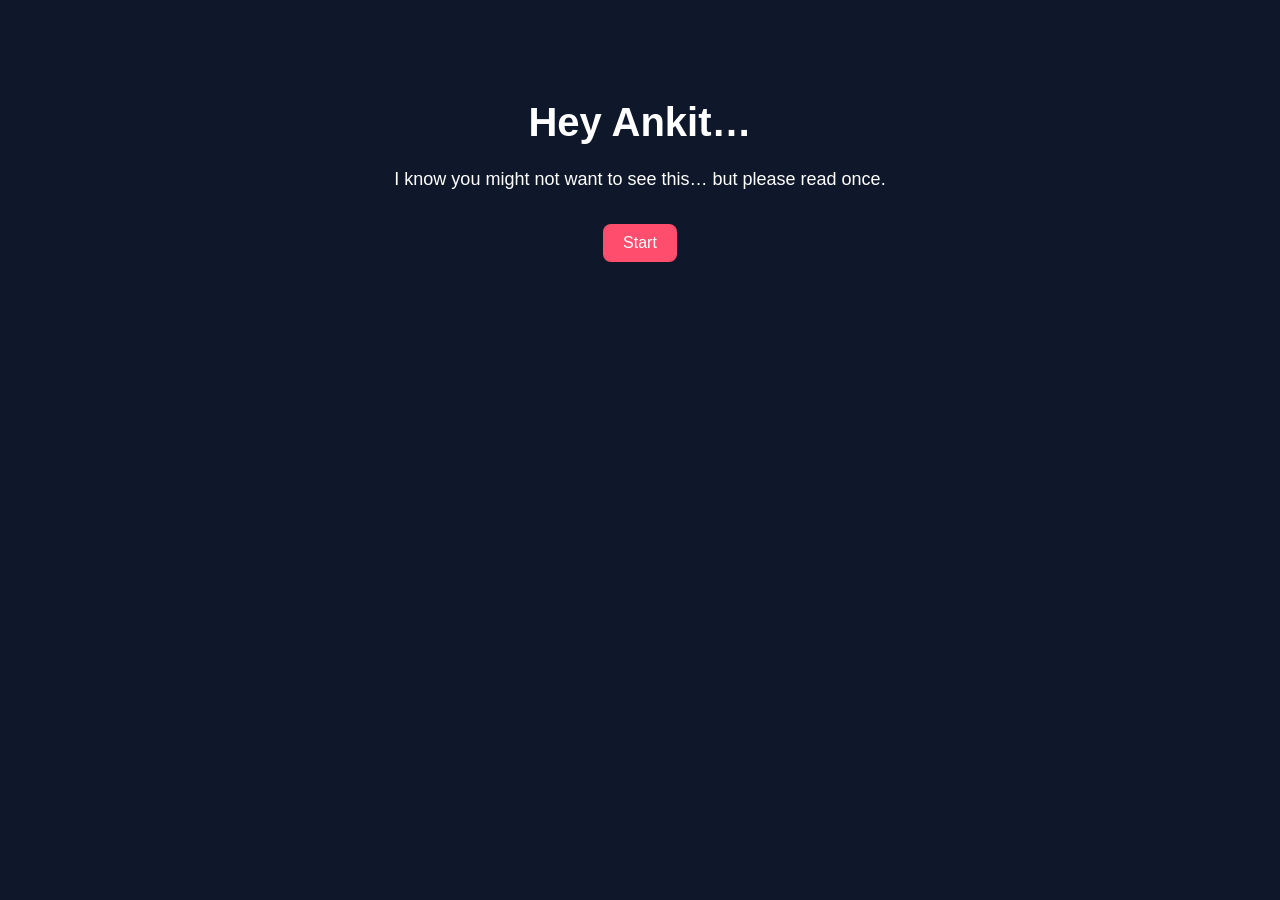
<file: index.html>
<!DOCTYPE html>
<html>
<head>
    <title>For You</title>
    <link rel="stylesheet" href="style.css">
</head>
<body>
    <div class="container">
        <h1>Hey Ankit…</h1>
        <p>I know you might not want to see this… but please read once.</p>
        
        <a href="sorry.html" class="btn">Start</a>
    </div>
</body>
</html>
</file>
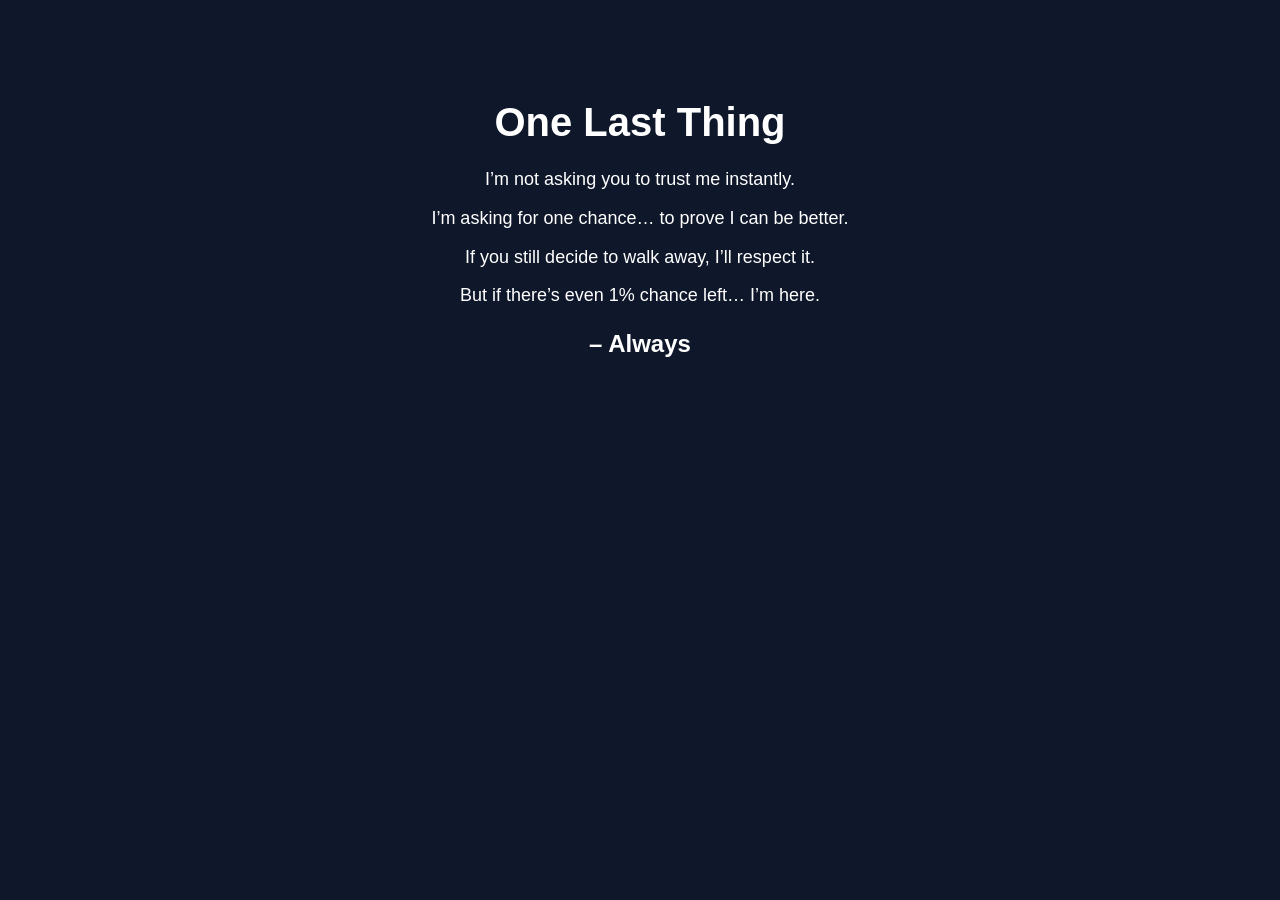
<file: future.html>
<!DOCTYPE html>
<html>
<head>
    <title>One Last Thing</title>
    <link rel="stylesheet" href="style.css">
</head>
<body>
    <div class="container">
        <h1>One Last Thing</h1>

        <p>
            I’m not asking you to trust me instantly.
        </p>

        <p>
            I’m asking for one chance… to prove I can be better.
        </p>

        <p>
            If you still decide to walk away,
            I’ll respect it.
        </p>

        <p>
            But if there’s even 1% chance left…
            I’m here.
        </p>

        <h2>– Always</h2>
    </div>
</body>
</html>
</file>
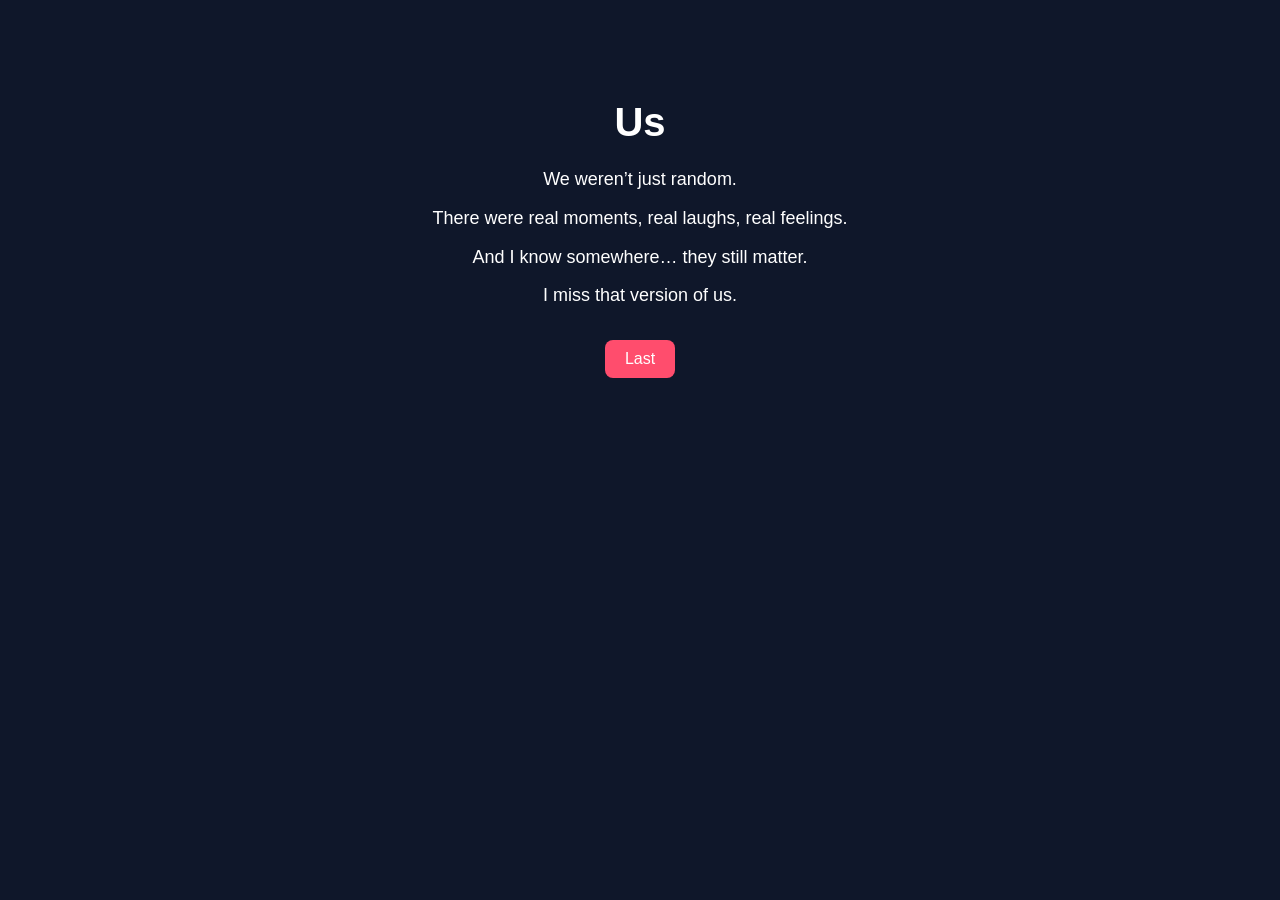
<file: memories.html>
<!DOCTYPE html>
<html>
<head>
    <title>Us</title>
    <link rel="stylesheet" href="style.css">
</head>
<body>
    <div class="container">
        <h1>Us</h1>

        <p>
            We weren’t just random.
        </p>

        <p>
            There were real moments, real laughs, real feelings.
        </p>

        <p>
            And I know somewhere… they still matter.
        </p>

        <p>
            I miss that version of us.
        </p>

        <a href="future.html" class="btn">Last</a>
    </div>
</body>
</html>
</file>
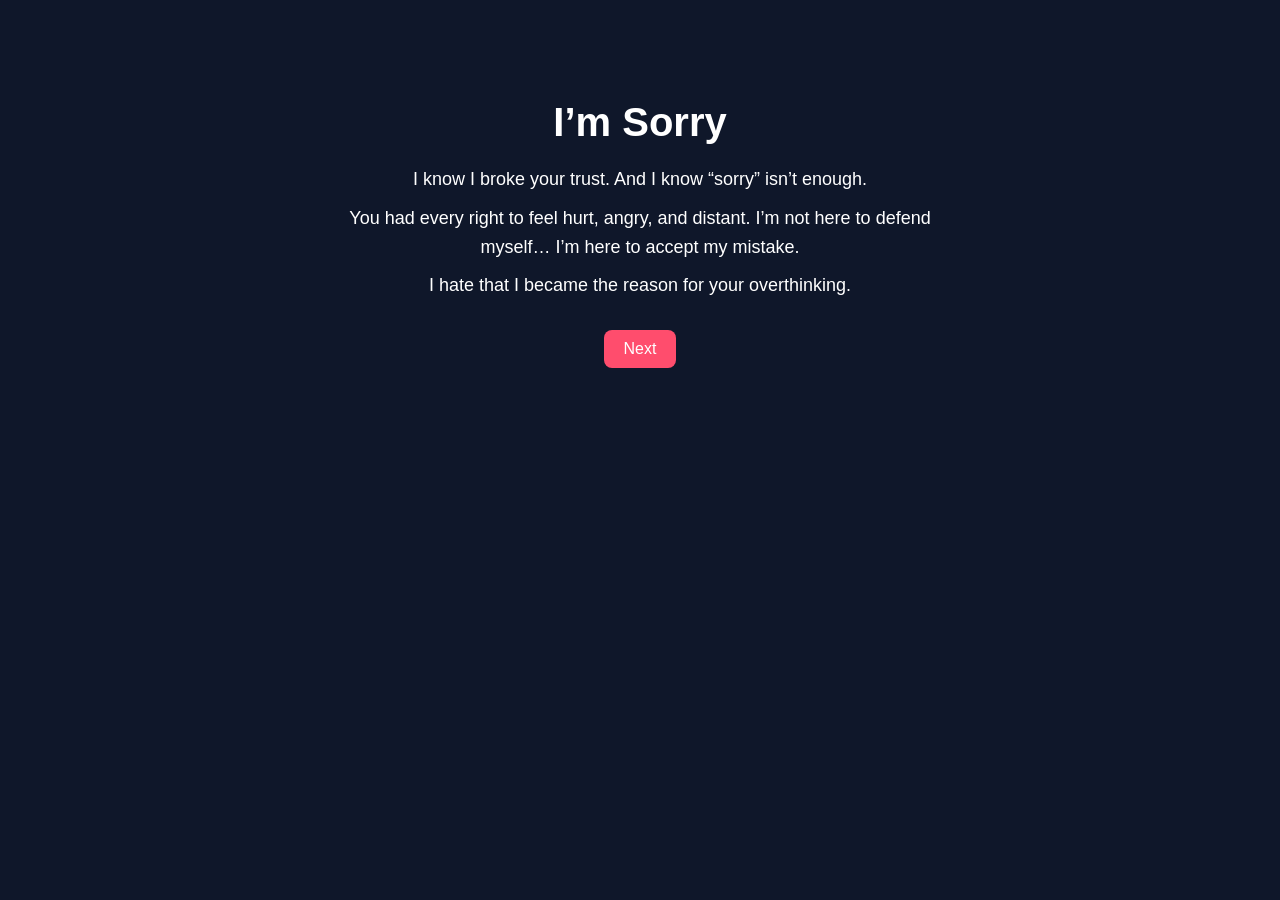
<file: sorry.html>
<!DOCTYPE html>
<html>
<head>
    <title>I'm Sorry</title>
    <link rel="stylesheet" href="style.css">
</head>
<body>
    <div class="container">
        <h1>I’m Sorry</h1>
        
        <p>
            I know I broke your trust. And I know “sorry” isn’t enough.
        </p>

        <p>
            You had every right to feel hurt, angry, and distant.
            I’m not here to defend myself… I’m here to accept my mistake.
        </p>

        <p>
            I hate that I became the reason for your overthinking.
        </p>

        <a href="truth.html" class="btn">Next</a>
    </div>
</body>
</html>
</file>
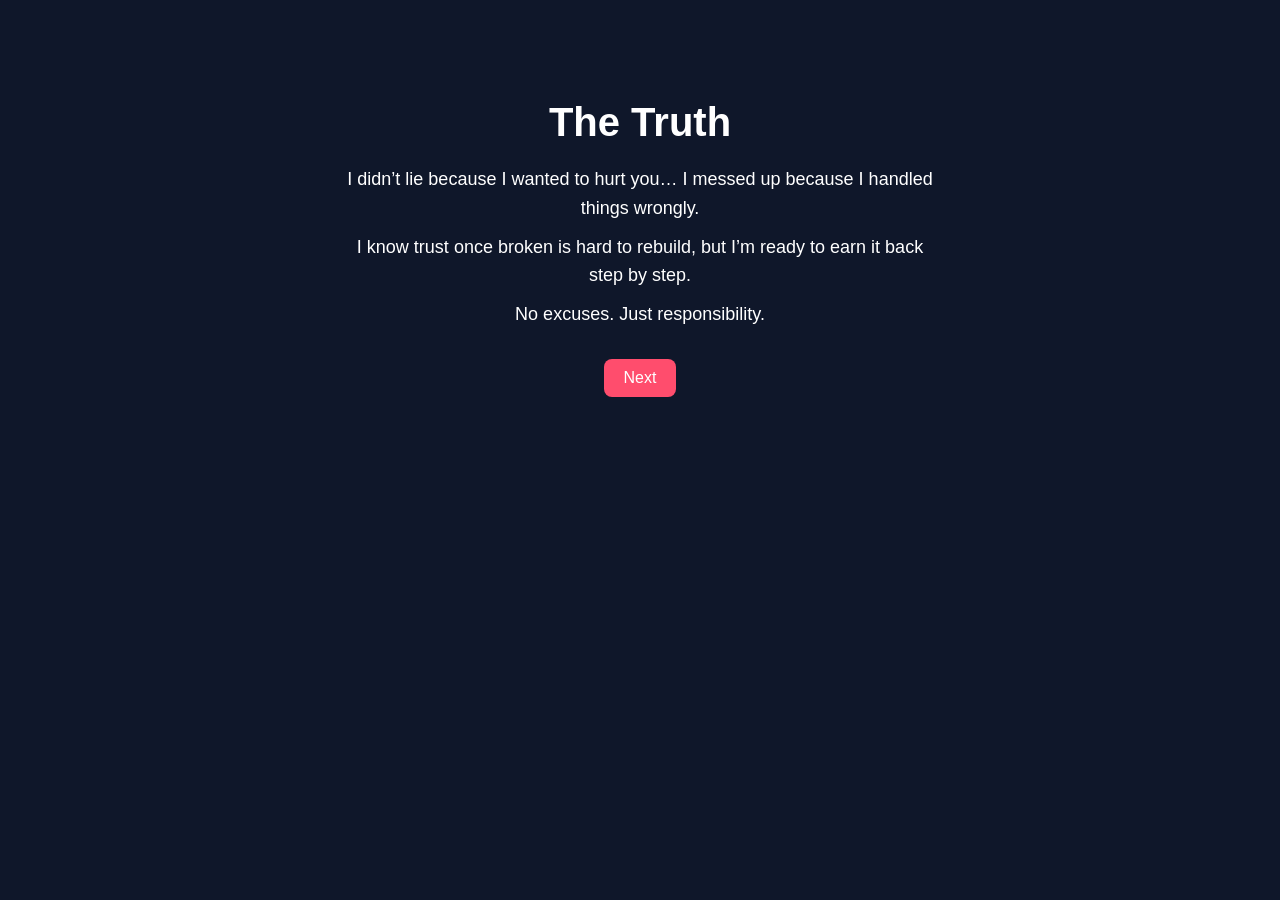
<file: truth.html>
<!DOCTYPE html>
<html>
<head>
    <title>Truth</title>
    <link rel="stylesheet" href="style.css">
</head>
<body>
    <div class="container">
        <h1>The Truth</h1>

        <p>
            I didn’t lie because I wanted to hurt you…
            I messed up because I handled things wrongly.
        </p>

        <p>
            I know trust once broken is hard to rebuild,
            but I’m ready to earn it back step by step.
        </p>

        <p>
            No excuses. Just responsibility.
        </p>

        <a href="memories.html" class="btn">Next</a>
    </div>
</body>
</html>
</file>
<file: style.css>
body {
    background: #0f172a;
    color: white;
    font-family: 'Arial', sans-serif;
    text-align: center;
}

.container {
    margin-top: 100px;
}

h1 {
    font-size: 40px;
    margin-bottom: 20px;
}

p {
    font-size: 18px;
    max-width: 600px;
    margin: 10px auto;
    line-height: 1.6;
}

.btn {
    display: inline-block;
    margin-top: 20px;
    padding: 10px 20px;
    background: #ff4d6d;
    color: white;
    text-decoration: none;
    border-radius: 8px;
}
</file>
